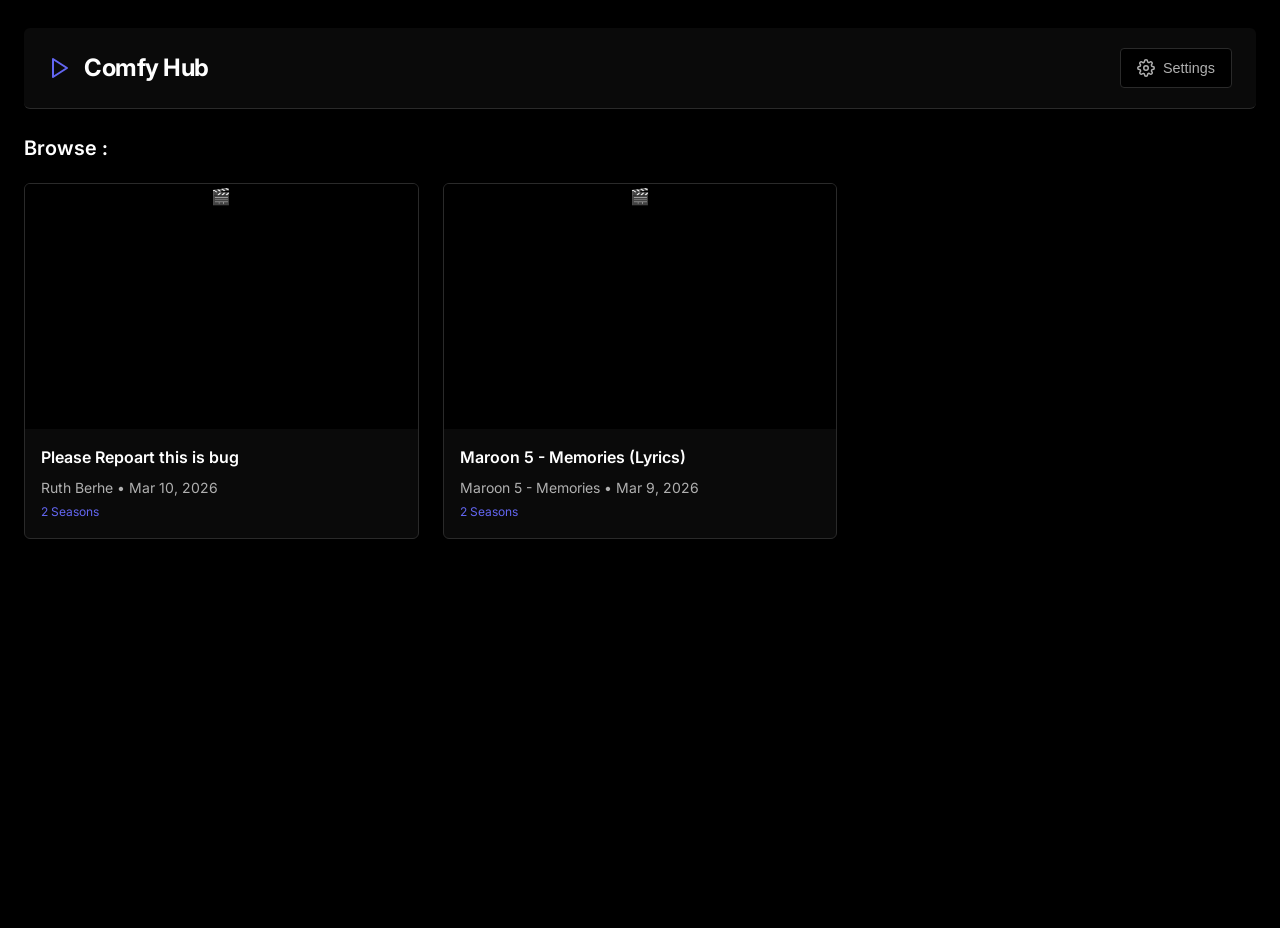
<file: index.html>
<!DOCTYPE html>
<html lang="en">
<head>
    <meta charset="UTF-8">
    <meta name="viewport" content="width=device-width, initial-scale=1.0">
    <title>Comfy Hub</title>
    <link rel="icon" type="image/svg+xml" href="favicon.svg">
    <link href="https://fonts.googleapis.com/css2?family=Inter:wght@400;500;600;700&display=swap" rel="stylesheet">
    
    <!-- CSS Files -->
    <link rel="stylesheet" href="css/main.css">
    <link rel="stylesheet" href="css/header.css">
    <link rel="stylesheet" href="css/views.css">
    <link rel="stylesheet" href="css/player.css">
    <link rel="stylesheet" href="css/settings.css">
    <link rel="stylesheet" href="css/forms.css">
    <link rel="stylesheet" href="css/context-menu.css">
    <link rel="stylesheet" href="css/editor.css">
</head>
<body>
    <div class="container">
        <header>
            <div class="logo">
                <svg width="24" height="24" viewBox="0 0 24 24" fill="none" stroke="currentColor" stroke-width="2" stroke-linecap="round" stroke-linejoin="round"><polygon points="5 3 19 12 5 21 5 3"></polygon></svg>
                <h1>Comfy Hub</h1>
            </div>
            <button class="settings-btn" id="openSettings">
                <svg viewBox="0 0 24 24" fill="none" stroke="currentColor" stroke-width="2">
                    <circle cx="12" cy="12" r="3"></circle>
                    <path d="M19.4 15a1.65 1.65 0 0 0 .33 1.82l.06.06a2 2 0 0 1 0 2.83 2 2 0 0 1-2.83 0l-.06-.06a1.65 1.65 0 0 0-1.82-.33 1.65 1.65 0 0 0-1 1.51V21a2 2 0 0 1-2 2 2 2 0 0 1-2-2v-.09A1.65 1.65 0 0 0 9 19.4a1.65 1.65 0 0 0-1.82.33l-.06.06a2 2 0 0 1-2.83 0 2 2 0 0 1 0-2.83l.06-.06a1.65 1.65 0 0 0 .33-1.82 1.65 1.65 0 0 0-1.51-1H3a2 2 0 0 1-2-2 2 2 0 0 1 2-2h.09A1.65 1.65 0 0 0 4.6 9a1.65 1.65 0 0 0-.33-1.82l-.06-.06a2 2 0 0 1 0-2.83 2 2 0 0 1 2.83 0l.06.06a1.65 1.65 0 0 0 1.82.33H9a1.65 1.65 0 0 0 1-1.51V3a2 2 0 0 1 2-2 2 2 0 0 1 2 2v.09a1.65 1.65 0 0 0 1 1.51 1.65 1.65 0 0 0 1.82-.33l.06-.06a2 2 0 0 1 2.83 0 2 2 0 0 1 0 2.83l-.06.06a1.65 1.65 0 0 0-.33 1.82V9a1.65 1.65 0 0 0 1.51 1H21a2 2 0 0 1 2 2 2 2 0 0 1-2 2h-.09a1.65 1.65 0 0 0-1.51 1z"></path>
                </svg>
                Settings
            </button>
        </header>

        <main>
            <div id="loader" class="loader-container">
                <div class="spinner"></div>
            </div>

            <div class="view active" id="homeView">
                <div class="section-header">
                    <h2>Browse :</h2>
                </div>
                <div id="videoGrid" class="video-grid"></div>
            </div>

            <div class="view" id="playerView">
                <button class="back-btn" id="backBtn">
                    <svg width="20" height="20" viewBox="0 0 24 24" fill="none" stroke="currentColor" stroke-width="2" stroke-linecap="round" stroke-linejoin="round"><line x1="19" y1="12" x2="5" y2="12"></line><polyline points="12 19 5 12 12 5"></polyline></svg>
                    Back to browse
                </button>
                
                <div class="player-layout">
                    <div class="player-main">
                        <div class="video-wrapper" id="videoIframeWrapper"></div>
                        
                        <div class="video-info">
                            <h2 id="videoTitle" class="video-title"></h2>
                            <div class="video-meta">
                                <span id="videoAuthor" class="author"></span>
                                <span class="dot-separator">•</span>
                                <span id="videoDate" class="date"></span>
                            </div>
                            <p id="videoDescription" class="video-desc"></p>
                        </div>
                    </div>
                    
                    <div class="player-sidebar">
                        <div class="sidebar-panel">
                            <div class="sidebar-header">
                                <h3>Episodes</h3>
                                <div class="season-selector">
                                    <select id="seasonSelect"></select>
                                </div>
                            </div>
                            <div class="search-box">
                                <input type="text" id="episodeSearch" placeholder="Search episodes...">
                            </div>
                            <div class="episode-list" id="episodeList"></div>
                        </div>
                    </div>
                </div>
            </div>
        </main>
    </div>

    <!-- Settings Modal -->
    <div class="settings-overlay" id="settingsOverlay">
        <div class="settings-modal">
            <div class="settings-header">
                <h2>Settings</h2>
                <button class="close-settings" id="closeSettings">
                    <svg width="20" height="20" viewBox="0 0 24 24" fill="none" stroke="currentColor" stroke-width="2">
                        <line x1="18" y1="6" x2="6" y2="18"></line>
                        <line x1="6" y1="6" x2="18" y2="18"></line>
                    </svg>
                </button>
            </div>
            <div class="settings-body">
                <div class="settings-tabs">
                    <button class="settings-tab active" data-section="general">
                        <svg viewBox="0 0 24 24" fill="none" stroke="currentColor" stroke-width="2">
                            <circle cx="12" cy="12" r="3"></circle>
                            <path d="M19.4 15a1.65 1.65 0 0 0 .33 1.82l.06.06a2 2 0 0 1 0 2.83 2 2 0 0 1-2.83 0l-.06-.06a1.65 1.65 0 0 0-1.82-.33 1.65 1.65 0 0 0-1 1.51V21a2 2 0 0 1-2 2 2 2 0 0 1-2-2v-.09A1.65 1.65 0 0 0 9 19.4a1.65 1.65 0 0 0-1.82.33l-.06.06a2 2 0 0 1-2.83 0 2 2 0 0 1 0-2.83l.06-.06a1.65 1.65 0 0 0 .33-1.82 1.65 1.65 0 0 0-1.51-1H3a2 2 0 0 1-2-2 2 2 0 0 1 2-2h.09A1.65 1.65 0 0 0 4.6 9a1.65 1.65 0 0 0-.33-1.82l-.06-.06a2 2 0 0 1 0-2.83 2 2 0 0 1 2.83 0l.06.06a1.65 1.65 0 0 0 1.82.33H9a1.65 1.65 0 0 0 1-1.51V3a2 2 0 0 1 2-2 2 2 0 0 1 2 2v.09a1.65 1.65 0 0 0 1 1.51 1.65 1.65 0 0 0 1.82-.33l.06-.06a2 2 0 0 1 2.83 0 2 2 0 0 1 0 2.83l-.06.06a1.65 1.65 0 0 0-.33 1.82V9a1.65 1.65 0 0 0 1.51 1H21a2 2 0 0 1 2 2 2 2 0 0 1-2 2h-.09a1.65 1.65 0 0 0-1.51 1z"></path>
                        </svg>
                        General
                    </button>
                    <button class="settings-tab" data-section="data">
                        <svg viewBox="0 0 24 24" fill="none" stroke="currentColor" stroke-width="2">
                            <path d="M14 2H6a2 2 0 0 0-2 2v16a2 2 0 0 0 2 2h12a2 2 0 0 0 2-2V8z"></path>
                            <polyline points="14 2 14 8 20 8"></polyline>
                            <line x1="16" y1="13" x2="8" y2="13"></line>
                            <line x1="16" y1="17" x2="8" y2="17"></line>
                            <polyline points="10 9 9 9 8 9"></polyline>
                        </svg>
                        Data Source
                    </button>
                </div>
                <div class="settings-content">
                    <!-- General Section -->
                    <div class="settings-section active" id="general">
                        <h3>General Settings</h3>
                        <div class="checkbox-group">
                            <input type="checkbox" id="autoPlay">
                            <span>Auto-play videos</span>
                        </div>
                        <div class="checkbox-group">
                            <input type="checkbox" id="showDescriptions" checked>
                            <span>Show video descriptions</span>
                        </div>
                        <div class="checkbox-group">
                            <input type="checkbox" id="darkMode" checked disabled>
                            <span>Dark mode (default)</span>
                        </div>
                        <button class="save-btn" id="openEditorBtn" style="margin-top: 20px; background: #6366f1;">Open JSON Editor</button>
                    </div>

                    <!-- Data Source Section -->
                    <div class="settings-section" id="data">
                        <h3>Data Source</h3>
                        
                        <div class="form-group">
                            <label>Select Data Sources</label>
                            <div class="data-sources-container">
                                <div class="data-source-item">
                                    <input type="checkbox" id="source-music" value="music">
                                    <label for="source-music">Music</label>
                                </div>
                                <div class="data-source-item">
                                    <input type="checkbox" id="source-anime" value="anime">
                                    <label for="source-anime">Anime</label>
                                </div>
                                <div class="data-source-item">
                                    <input type="checkbox" id="source-movies" value="movies">
                                    <label for="source-movies">Movies</label>
                                </div>
                                <div class="data-source-item">
                                    <input type="checkbox" id="source-mix" value="mix">
                                    <label for="source-mix">Mix (All)</label>
                                </div>
                            </div>
                        </div>

                        <div class="form-group">
                            <label>Custom JSON URL</label>
                            <div class="custom-url-input">
                                <input type="url" id="customJsonUrl" placeholder="https://example.com/videos.json">
                                <button class="add-custom-btn" id="addCustomBtn">Add</button>
                            </div>
                            <small>Add custom JSON URLs to mix with selected presets</small>
                            <div class="custom-urls-list" id="customUrlsList"></div>
                        </div>

                        <button class="save-btn" id="saveSettings">Save Settings</button>
                    </div>
                </div>
            </div>
        </div>
    </div>

    <!-- JSON Editor Modal -->
    <div class="editor-overlay" id="editorOverlay">
        <div class="editor-modal">
            <div class="editor-header">
                <h2>JSON Editor</h2>
                <button class="close-editor" id="closeEditor">
                    <svg width="20" height="20" viewBox="0 0 24 24" fill="none" stroke="currentColor" stroke-width="2">
                        <line x1="18" y1="6" x2="6" y2="18"></line>
                        <line x1="6" y1="6" x2="18" y2="18"></line>
                    </svg>
                </button>
            </div>
            <div class="editor-body">
                <div class="editor-list">
                    <button class="add-video-btn" id="addVideoBtn">+ Add Video</button>
                    <div id="videosList"></div>
                </div>
                <div class="editor-content" id="editorContent">
                    <div class="no-video-selected">Select a video to edit</div>
                </div>
            </div>
            <div class="editor-actions">
                <button class="save-json-btn" id="saveJsonBtn">Save JSON</button>
                <button class="cancel-editor-btn" id="cancelEditorBtn">Cancel</button>
            </div>
        </div>
    </div>

    <!-- Custom Context Menu -->
    <div class="context-menu" id="contextMenu">
        <div class="context-menu-item" data-action="copy-link">
            <svg viewBox="0 0 24 24" fill="none" stroke="currentColor" stroke-width="2">
                <path d="M10 13a5 5 0 0 0 7.54.54l3-3a5 5 0 0 0-7.07-7.07l-1.72 1.71"></path>
                <path d="M14 11a5 5 0 0 0-7.54-.54l-3 3a5 5 0 0 0 7.07 7.07l1.71-1.71"></path>
            </svg>
            Copy Link
        </div>
        <div class="context-menu-item" data-action="open-new-tab">
            <svg viewBox="0 0 24 24" fill="none" stroke="currentColor" stroke-width="2">
                <path d="M18 13v6a2 2 0 0 1-2 2H5a2 2 0 0 1-2-2V8a2 2 0 0 1 2-2h6"></path>
                <polyline points="15 3 21 3 21 9"></polyline>
                <line x1="10" y1="14" x2="21" y2="3"></line>
            </svg>
            Open in New Tab
        </div>
        <div class="context-menu-divider"></div>
        <div class="context-menu-item" data-action="reload">
            <svg viewBox="0 0 24 24" fill="none" stroke="currentColor" stroke-width="2">
                <polyline points="23 4 23 10 17 10"></polyline>
                <path d="M20.49 15a9 9 0 1 1-2.12-9.36L23 10"></path>
            </svg>
            Reload Page
        </div>
    </div>

    <!-- JavaScript Files -->
    <script src="js/app.js"></script>
    <script src="js/editor.js"></script>
</body>
</html>
</file>
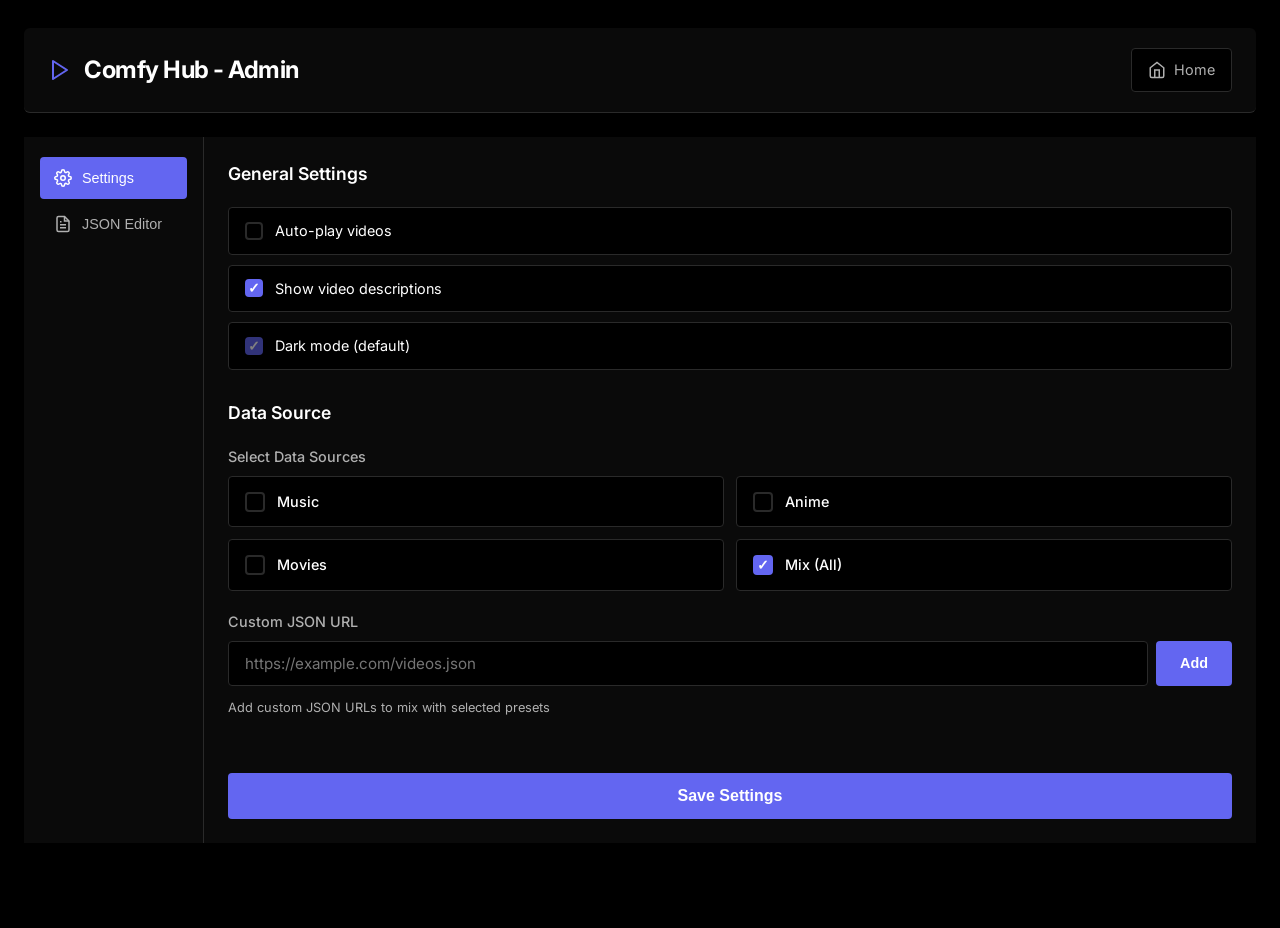
<file: admin.html>
<!doctype html>
<html lang="en">
    <head>
        <meta charset="UTF-8" />
        <meta name="viewport" content="width=device-width, initial-scale=1.0" />
        <title>Comfy Hub - Admin</title>
        <link rel="icon" type="image/svg+xml" href="favicon.svg" />
        <link
            href="https://fonts.googleapis.com/css2?family=Inter:wght@400;500;600;700&display=swap"
            rel="stylesheet"
        />

        <!-- CSS Files -->
        <link rel="stylesheet" href="css/main.css" />
        <link rel="stylesheet" href="css/header.css" />
        <link rel="stylesheet" href="css/settings.css" />
        <link rel="stylesheet" href="css/forms.css" />
        <link rel="stylesheet" href="css/editor.css" />
        <link rel="stylesheet" href="css/context-menu.css" />
    </head>
    <body>
        <div class="container">
            <header>
                <div class="logo">
                    <svg
                        width="24"
                        height="24"
                        viewBox="0 0 24 24"
                        fill="none"
                        stroke="currentColor"
                        stroke-width="2"
                        stroke-linecap="round"
                        stroke-linejoin="round"
                    >
                        <polygon points="5 3 19 12 5 21 5 3"></polygon>
                    </svg>
                    <h1>Comfy Hub - Admin</h1>
                </div>
                <div style="display: flex; gap: 12px">
                    <a
                        href="home.html"
                        class="settings-btn"
                        style="text-decoration: none"
                    >
                        <svg
                            viewBox="0 0 24 24"
                            fill="none"
                            stroke="currentColor"
                            stroke-width="2"
                        >
                            <path
                                d="M3 9l9-7 9 7v11a2 2 0 0 1-2 2H5a2 2 0 0 1-2-2z"
                            ></path>
                            <polyline points="9 22 9 12 15 12 15 22"></polyline>
                        </svg>
                        Home
                    </a>
                </div>
            </header>

            <main>
                <div
                    class="settings-modal"
                    style="
                        position: static;
                        width: 100%;
                        max-width: 100%;
                        max-height: none;
                        box-shadow: none;
                        border: none;
                        border-radius: 0;
                    "
                >
                    <div class="settings-body" style="height: auto">
                        <div class="settings-tabs">
                            <button
                                class="settings-tab active"
                                data-section="general"
                            >
                                <svg
                                    viewBox="0 0 24 24"
                                    fill="none"
                                    stroke="currentColor"
                                    stroke-width="2"
                                >
                                    <circle cx="12" cy="12" r="3"></circle>
                                    <path
                                        d="M19.4 15a1.65 1.65 0 0 0 .33 1.82l.06.06a2 2 0 0 1 0 2.83 2 2 0 0 1-2.83 0l-.06-.06a1.65 1.65 0 0 0-1.82-.33 1.65 1.65 0 0 0-1 1.51V21a2 2 0 0 1-2 2 2 2 0 0 1-2-2v-.09A1.65 1.65 0 0 0 9 19.4a1.65 1.65 0 0 0-1.82.33l-.06.06a2 2 0 0 1-2.83 0 2 2 0 0 1 0-2.83l.06-.06a1.65 1.65 0 0 0 .33-1.82 1.65 1.65 0 0 0-1.51-1H3a2 2 0 0 1-2-2 2 2 0 0 1 2-2h.09A1.65 1.65 0 0 0 4.6 9a1.65 1.65 0 0 0-.33-1.82l-.06-.06a2 2 0 0 1 0-2.83 2 2 0 0 1 2.83 0l.06.06a1.65 1.65 0 0 0 1.82.33H9a1.65 1.65 0 0 0 1-1.51V3a2 2 0 0 1 2-2 2 2 0 0 1 2 2v.09a1.65 1.65 0 0 0 1 1.51 1.65 1.65 0 0 0 1.82-.33l.06-.06a2 2 0 0 1 2.83 0 2 2 0 0 1 0 2.83l-.06.06a1.65 1.65 0 0 0-.33 1.82V9a1.65 1.65 0 0 0 1.51 1H21a2 2 0 0 1 2 2 2 2 0 0 1-2 2h-.09a1.65 1.65 0 0 0-1.51 1z"
                                    ></path>
                                </svg>
                                Settings
                            </button>
                            <button class="settings-tab" data-section="editor">
                                <svg
                                    viewBox="0 0 24 24"
                                    fill="none"
                                    stroke="currentColor"
                                    stroke-width="2"
                                >
                                    <path
                                        d="M14 2H6a2 2 0 0 0-2 2v16a2 2 0 0 0 2 2h12a2 2 0 0 0 2-2V8z"
                                    ></path>
                                    <polyline
                                        points="14 2 14 8 20 8"
                                    ></polyline>
                                    <line x1="16" y1="13" x2="8" y2="13"></line>
                                    <line x1="16" y1="17" x2="8" y2="17"></line>
                                    <polyline points="10 9 9 9 8 9"></polyline>
                                </svg>
                                JSON Editor
                            </button>
                        </div>
                        <div class="settings-content">
                            <!-- Settings Section -->
                            <div class="settings-section active" id="general">
                                <h3>General Settings</h3>
                                <div class="checkbox-group">
                                    <input type="checkbox" id="autoPlay" />
                                    <span>Auto-play videos</span>
                                </div>
                                <div class="checkbox-group">
                                    <input
                                        type="checkbox"
                                        id="showDescriptions"
                                        checked
                                    />
                                    <span>Show video descriptions</span>
                                </div>
                                <div class="checkbox-group">
                                    <input
                                        type="checkbox"
                                        id="darkMode"
                                        checked
                                        disabled
                                    />
                                    <span>Dark mode (default)</span>
                                </div>

                                <h3 style="margin-top: 30px">Data Source</h3>

                                <div class="form-group">
                                    <label>Select Data Sources</label>
                                    <div class="data-sources-container">
                                        <div class="data-source-item">
                                            <input
                                                type="checkbox"
                                                id="source-music"
                                                value="music"
                                            />
                                            <label for="source-music"
                                                >Music</label
                                            >
                                        </div>
                                        <div class="data-source-item">
                                            <input
                                                type="checkbox"
                                                id="source-anime"
                                                value="anime"
                                            />
                                            <label for="source-anime"
                                                >Anime</label
                                            >
                                        </div>
                                        <div class="data-source-item">
                                            <input
                                                type="checkbox"
                                                id="source-movies"
                                                value="movies"
                                            />
                                            <label for="source-movies"
                                                >Movies</label
                                            >
                                        </div>
                                        <div class="data-source-item">
                                            <input
                                                type="checkbox"
                                                id="source-mix"
                                                value="mix"
                                            />
                                            <label for="source-mix"
                                                >Mix (All)</label
                                            >
                                        </div>
                                    </div>
                                </div>

                                <div class="form-group">
                                    <label>Custom JSON URL</label>
                                    <div class="custom-url-input">
                                        <input
                                            type="url"
                                            id="customJsonUrl"
                                            placeholder="https://example.com/videos.json"
                                        />
                                        <button
                                            class="add-custom-btn"
                                            id="addCustomBtn"
                                        >
                                            Add
                                        </button>
                                    </div>
                                    <small
                                        >Add custom JSON URLs to mix with
                                        selected presets</small
                                    >
                                    <div
                                        class="custom-urls-list"
                                        id="customUrlsList"
                                    ></div>
                                </div>

                                <button class="save-btn" id="saveSettings">
                                    Save Settings
                                </button>
                            </div>

                            <!-- Editor Section -->
                            <div class="settings-section" id="editor">
                                <div
                                    class="editor-body"
                                    style="
                                        display: flex;
                                        border: none;
                                        overflow: visible;
                                    "
                                >
                                    <div
                                        class="editor-list"
                                        style="
                                            width: 300px;
                                            border-right: 1px solid
                                                var(--border-color);
                                            padding: 16px;
                                        "
                                    >
                                        <div id="videosList"></div>
                                    </div>
                                    <div
                                        class="editor-content"
                                        id="editorContent"
                                        style="flex: 1; padding: 24px"
                                    >
                                        <div class="no-video-selected">
                                            Select a video to edit
                                        </div>
                                    </div>
                                </div>
                                <div
                                    style="
                                        display: flex;
                                        gap: 12px;
                                        margin-top: 20px;
                                    "
                                >
                                    <button
                                        class="save-json-btn"
                                        id="saveJsonBtn"
                                    >
                                        Save JSON
                                    </button>
                                </div>
                            </div>
                        </div>
                    </div>
                </div>
            </main>
        </div>

        <!-- Custom Context Menu -->
        <div class="context-menu" id="contextMenu">
            <div class="context-menu-item" data-action="copy-link">
                <svg
                    viewBox="0 0 24 24"
                    fill="none"
                    stroke="currentColor"
                    stroke-width="2"
                >
                    <path
                        d="M10 13a5 5 0 0 0 7.54.54l3-3a5 5 0 0 0-7.07-7.07l-1.72 1.71"
                    ></path>
                    <path
                        d="M14 11a5 5 0 0 0-7.54-.54l-3 3a5 5 0 0 0 7.07 7.07l1.71-1.71"
                    ></path>
                </svg>
                Copy Link
            </div>
            <div class="context-menu-item" data-action="open-new-tab">
                <svg
                    viewBox="0 0 24 24"
                    fill="none"
                    stroke="currentColor"
                    stroke-width="2"
                >
                    <path
                        d="M18 13v6a2 2 0 0 1-2 2H5a2 2 0 0 1-2-2V8a2 2 0 0 1 2-2h6"
                    ></path>
                    <polyline points="15 3 21 3 21 9"></polyline>
                    <line x1="10" y1="14" x2="21" y2="3"></line>
                </svg>
                Open in New Tab
            </div>
            <div class="context-menu-divider"></div>
            <div class="context-menu-item" data-action="reload">
                <svg
                    viewBox="0 0 24 24"
                    fill="none"
                    stroke="currentColor"
                    stroke-width="2"
                >
                    <polyline points="23 4 23 10 17 10"></polyline>
                    <path d="M20.49 15a9 9 0 1 1-2.12-9.36L23 10"></path>
                </svg>
                Reload Page
            </div>
        </div>

        <!-- JavaScript Files -->
        <script src="js/shared.js"></script>
        <script src="js/editor.js"></script>
        <script src="js/admin.js"></script>
    </body>
</html>
</file>
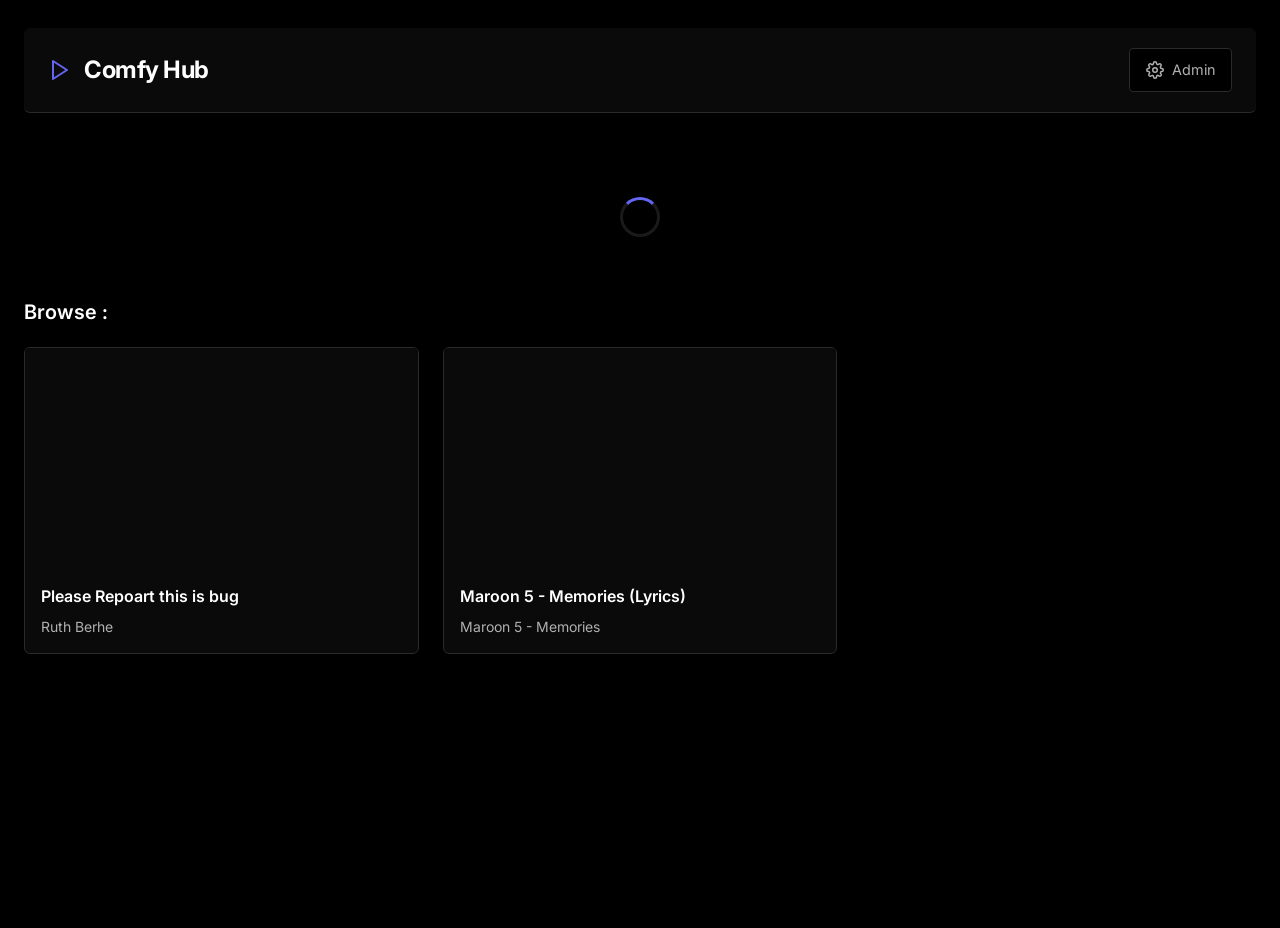
<file: home.html>
<!DOCTYPE html>
<html lang="en">
<head>
    <meta charset="UTF-8">
    <meta name="viewport" content="width=device-width, initial-scale=1.0">
    <title>Comfy Hub - Home</title>
    <link rel="icon" type="image/svg+xml" href="favicon.svg">
    <link href="https://fonts.googleapis.com/css2?family=Inter:wght@400;500;600;700&display=swap" rel="stylesheet">
    
    <!-- CSS Files -->
    <link rel="stylesheet" href="css/main.css">
    <link rel="stylesheet" href="css/header.css">
    <link rel="stylesheet" href="css/views.css">
    <link rel="stylesheet" href="css/forms.css">
    <link rel="stylesheet" href="css/context-menu.css">
</head>
<body>
    <div class="container">
        <header>
            <div class="logo">
                <svg width="24" height="24" viewBox="0 0 24 24" fill="none" stroke="currentColor" stroke-width="2" stroke-linecap="round" stroke-linejoin="round"><polygon points="5 3 19 12 5 21 5 3"></polygon></svg>
                <h1>Comfy Hub</h1>
            </div>
            <div style="display: flex; gap: 12px;">
                <a href="admin.html" class="settings-btn" style="text-decoration: none;">
                    <svg viewBox="0 0 24 24" fill="none" stroke="currentColor" stroke-width="2">
                        <circle cx="12" cy="12" r="3"></circle>
                        <path d="M19.4 15a1.65 1.65 0 0 0 .33 1.82l.06.06a2 2 0 0 1 0 2.83 2 2 0 0 1-2.83 0l-.06-.06a1.65 1.65 0 0 0-1.82-.33 1.65 1.65 0 0 0-1 1.51V21a2 2 0 0 1-2 2 2 2 0 0 1-2-2v-.09A1.65 1.65 0 0 0 9 19.4a1.65 1.65 0 0 0-1.82.33l-.06.06a2 2 0 0 1-2.83 0 2 2 0 0 1 0-2.83l.06-.06a1.65 1.65 0 0 0 .33-1.82 1.65 1.65 0 0 0-1.51-1H3a2 2 0 0 1-2-2 2 2 0 0 1 2-2h.09A1.65 1.65 0 0 0 4.6 9a1.65 1.65 0 0 0-.33-1.82l-.06-.06a2 2 0 0 1 0-2.83 2 2 0 0 1 2.83 0l.06.06a1.65 1.65 0 0 0 1.82.33H9a1.65 1.65 0 0 0 1-1.51V3a2 2 0 0 1 2-2 2 2 0 0 1 2 2v.09a1.65 1.65 0 0 0 1 1.51 1.65 1.65 0 0 0 1.82-.33l.06-.06a2 2 0 0 1 2.83 0 2 2 0 0 1 0 2.83l-.06.06a1.65 1.65 0 0 0-.33 1.82V9a1.65 1.65 0 0 0 1.51 1H21a2 2 0 0 1 2 2 2 2 0 0 1-2 2h-.09a1.65 1.65 0 0 0-1.51 1z"></path>
                    </svg>
                    Admin
                </a>
            </div>
        </header>

        <main>
            <div id="loader" class="loader-container">
                <div class="spinner"></div>
            </div>

            <div class="view active" id="homeView">
                <div class="section-header">
                    <h2>Browse :</h2>
                </div>
                <div id="videoGrid" class="video-grid"></div>
            </div>
        </main>
    </div>

    <!-- Custom Context Menu -->
    <div class="context-menu" id="contextMenu">
        <div class="context-menu-item" data-action="copy-link">
            <svg viewBox="0 0 24 24" fill="none" stroke="currentColor" stroke-width="2">
                <path d="M10 13a5 5 0 0 0 7.54.54l3-3a5 5 0 0 0-7.07-7.07l-1.72 1.71"></path>
                <path d="M14 11a5 5 0 0 0-7.54-.54l-3 3a5 5 0 0 0 7.07 7.07l1.71-1.71"></path>
            </svg>
            Copy Link
        </div>
        <div class="context-menu-item" data-action="open-new-tab">
            <svg viewBox="0 0 24 24" fill="none" stroke="currentColor" stroke-width="2">
                <path d="M18 13v6a2 2 0 0 1-2 2H5a2 2 0 0 1-2-2V8a2 2 0 0 1 2-2h6"></path>
                <polyline points="15 3 21 3 21 9"></polyline>
                <line x1="10" y1="14" x2="21" y2="3"></line>
            </svg>
            Open in New Tab
        </div>
        <div class="context-menu-divider"></div>
        <div class="context-menu-item" data-action="reload">
            <svg viewBox="0 0 24 24" fill="none" stroke="currentColor" stroke-width="2">
                <polyline points="23 4 23 10 17 10"></polyline>
                <path d="M20.49 15a9 9 0 1 1-2.12-9.36L23 10"></path>
            </svg>
            Reload Page
        </div>
    </div>

    <!-- JavaScript Files -->
    <script src="js/shared.js"></script>
    <script src="js/home.js"></script>
</body>
</html>
</file>
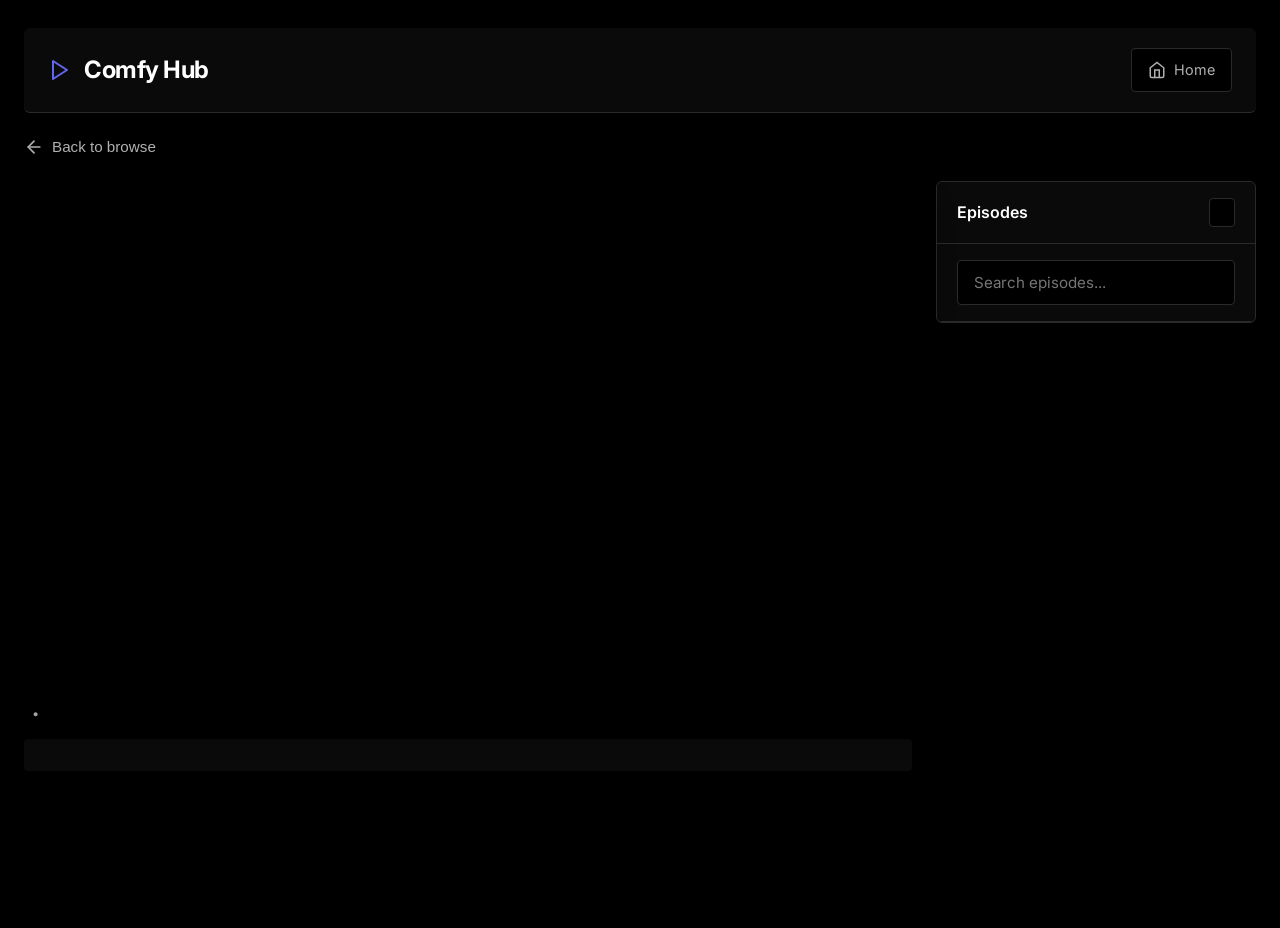
<file: player.html>
<!DOCTYPE html>
<html lang="en">
<head>
    <meta charset="UTF-8">
    <meta name="viewport" content="width=device-width, initial-scale=1.0">
    <title>Comfy Hub - Player</title>
    <link rel="icon" type="image/svg+xml" href="favicon.svg">
    <link href="https://fonts.googleapis.com/css2?family=Inter:wght@400;500;600;700&display=swap" rel="stylesheet">
    
    <!-- CSS Files -->
    <link rel="stylesheet" href="css/main.css">
    <link rel="stylesheet" href="css/header.css">
    <link rel="stylesheet" href="css/player.css">
    <link rel="stylesheet" href="css/forms.css">
    <link rel="stylesheet" href="css/context-menu.css">
</head>
<body>
    <div class="container">
        <header>
            <div class="logo">
                <svg width="24" height="24" viewBox="0 0 24 24" fill="none" stroke="currentColor" stroke-width="2" stroke-linecap="round" stroke-linejoin="round"><polygon points="5 3 19 12 5 21 5 3"></polygon></svg>
                <h1>Comfy Hub</h1>
            </div>
            <div style="display: flex; gap: 12px;">
                <a href="home.html" class="settings-btn" style="text-decoration: none;">
                    <svg viewBox="0 0 24 24" fill="none" stroke="currentColor" stroke-width="2">
                        <path d="M3 9l9-7 9 7v11a2 2 0 0 1-2 2H5a2 2 0 0 1-2-2z"></path>
                        <polyline points="9 22 9 12 15 12 15 22"></polyline>
                    </svg>
                    Home
                </a>
            </div>
        </header>

        <main>
            <button class="back-btn" id="backBtn">
                <svg width="20" height="20" viewBox="0 0 24 24" fill="none" stroke="currentColor" stroke-width="2" stroke-linecap="round" stroke-linejoin="round"><line x1="19" y1="12" x2="5" y2="12"></line><polyline points="12 19 5 12 12 5"></polyline></svg>
                Back to browse
            </button>
            
            <div class="player-layout">
                <div class="player-main">
                    <div class="video-wrapper" id="videoIframeWrapper"></div>
                    
                    <div class="video-info">
                        <h2 id="videoTitle" class="video-title"></h2>
                        <div class="video-meta">
                            <span id="videoAuthor" class="author"></span>
                            <span class="dot-separator">•</span>
                            <span id="videoDate" class="date"></span>
                        </div>
                        <p id="videoDescription" class="video-desc"></p>
                    </div>
                </div>
                
                <div class="player-sidebar">
                    <div class="sidebar-panel">
                        <div class="sidebar-header">
                            <h3>Episodes</h3>
                            <div class="season-selector">
                                <select id="seasonSelect"></select>
                            </div>
                        </div>
                        <div class="search-box">
                            <input type="text" id="episodeSearch" placeholder="Search episodes...">
                        </div>
                        <div class="episode-list" id="episodeList"></div>
                    </div>
                </div>
            </div>
        </main>
    </div>

    <!-- Custom Context Menu -->
    <div class="context-menu" id="contextMenu">
        <div class="context-menu-item" data-action="copy-link">
            <svg viewBox="0 0 24 24" fill="none" stroke="currentColor" stroke-width="2">
                <path d="M10 13a5 5 0 0 0 7.54.54l3-3a5 5 0 0 0-7.07-7.07l-1.72 1.71"></path>
                <path d="M14 11a5 5 0 0 0-7.54-.54l-3 3a5 5 0 0 0 7.07 7.07l1.71-1.71"></path>
            </svg>
            Copy Link
        </div>
        <div class="context-menu-item" data-action="open-new-tab">
            <svg viewBox="0 0 24 24" fill="none" stroke="currentColor" stroke-width="2">
                <path d="M18 13v6a2 2 0 0 1-2 2H5a2 2 0 0 1-2-2V8a2 2 0 0 1 2-2h6"></path>
                <polyline points="15 3 21 3 21 9"></polyline>
                <line x1="10" y1="14" x2="21" y2="3"></line>
            </svg>
            Open in New Tab
        </div>
        <div class="context-menu-divider"></div>
        <div class="context-menu-item" data-action="reload">
            <svg viewBox="0 0 24 24" fill="none" stroke="currentColor" stroke-width="2">
                <polyline points="23 4 23 10 17 10"></polyline>
                <path d="M20.49 15a9 9 0 1 1-2.12-9.36L23 10"></path>
            </svg>
            Reload Page
        </div>
    </div>

    <!-- JavaScript Files -->
    <script src="js/shared.js"></script>
    <script src="js/player.js"></script>
</body>
</html>
</file>
<file: css/main.css>
:root {
    --bg-main: #000000;
    --bg-card: #0a0a0a;
    --bg-hover: #1a1a1a;
    --accent: #6366f1;
    --accent-hover: #4f46e5;
    --text-primary: #ffffff;
    --text-secondary: #b0b0b0;
    --border-color: #2a2a2a;
    --radius-lg: 8px;
    --radius-md: 6px;
    --radius-sm: 4px;
    --transition: 0.15s ease;
}

* {
    margin: 0;
    padding: 0;
    box-sizing: border-box;
}

body {
    margin-top: 28px;
    font-family: 'Inter', sans-serif;
    background: #000000;
    color: #ffffff;
    line-height: 1.5;
    min-height: 100vh;
}

.container {
    max-width: 1280px;
    margin: 0 auto;
    padding: 0 24px;
}

@media (max-width: 768px) {
    .container {
        padding: 0 16px;
    }
}

@media (max-width: 480px) {
    .container {
        padding: 0 12px;
    }
}

/* Disable Text Selection */
* {
    user-select: none;
    -webkit-user-select: none;
    -moz-user-select: none;
    -ms-user-select: none;
}

/* Disable drag */
img {
    -webkit-user-drag: none;
    user-drag: none;
}

/* Disable context menu on images */
img {
    pointer-events: none;
}
</file>
<file: css/header.css>
/* Header */
header {
    display: flex;
    align-items: center;
    justify-content: space-between;
    padding: 20px 24px;
    margin-bottom: 24px;
    border-bottom: 1px solid var(--border-color);
    background: var(--bg-card);
    border-radius: var(--radius-md);
}

.logo {
    display: flex;
    align-items: center;
    gap: 12px;
    color: var(--accent);
}

h1 {
    font-size: 1.5rem;
    font-weight: 700;
    letter-spacing: -0.02em;
    color: #ffffff;
}

.section-header h2 {
    font-size: 1.25rem;
    font-weight: 600;
    margin-bottom: 20px;
}

.settings-btn {
    display: flex;
    align-items: center;
    gap: 8px;
    background: var(--bg-main);
    border: 1px solid var(--border-color);
    color: var(--text-secondary);
    padding: 10px 16px;
    border-radius: var(--radius-sm);
    cursor: pointer;
    transition: all var(--transition);
    font-size: 0.9rem;
}

.settings-btn:hover {
    background: var(--bg-hover);
    color: var(--text-primary);
    border-color: var(--accent);
}

.settings-btn svg {
    width: 18px;
    height: 18px;
}

@media (max-width: 768px) {
    header {
        padding: 16px 16px;
        margin-bottom: 16px;
    }

    h1 {
        font-size: 1.25rem;
    }

    .settings-btn {
        padding: 8px 12px;
        font-size: 0.85rem;
    }
}

@media (max-width: 480px) {
    header {
        padding: 12px 12px;
        margin-bottom: 12px;
        flex-wrap: wrap;
        gap: 12px;
    }

    .logo {
        gap: 8px;
    }

    h1 {
        font-size: 1rem;
    }

    .settings-btn {
        padding: 8px 12px;
        font-size: 0.8rem;
        gap: 4px;
    }

    .settings-btn svg {
        width: 16px;
        height: 16px;
    }
}
</file>
<file: css/views.css>
/* Views */
.view {
    display: none;
    animation: fadeIn 0.4s ease;
}

.view.active {
    display: block;
}

@keyframes fadeIn {
    from { opacity: 0; transform: translateY(10px); }
    to { opacity: 1; transform: translateY(0); }
}

/* Loader */
.loader-container {
    display: flex;
    justify-content: center;
    padding: 60px 0;
    background: #000000;
}

.spinner {
    width: 40px;
    height: 40px;
    border: 3px solid #1a1a1a;
    border-top-color: var(--accent);
    border-radius: 50%;
    animation: spin 1s linear infinite;
}

@keyframes spin {
    to { transform: rotate(360deg); }
}

/* Video Grid */
.video-grid {
    display: grid;
    grid-template-columns: repeat(auto-fill, minmax(320px, 1fr));
    gap: 24px;
}

.video-card {
    background: var(--bg-card);
    border: 1px solid var(--border-color);
    border-radius: var(--radius-md);
    overflow: hidden;
    cursor: pointer;
    transition: transform var(--transition), box-shadow var(--transition);
}

.video-card:hover {
    box-shadow: 0 10px 25px -5px rgba(0, 0, 0, 0.5);
    border-color: var(--accent);
}

.thumbnail-wrapper {
    position: relative;
    width: 100%;
    padding-bottom: 56.25%;
    background: #000;
}

.thumbnail-wrapper img {
    position: absolute;
    top: 0;
    left: 0;
    width: 100%;
    height: 100%;
    object-fit: cover;
}

.video-card-info {
    padding: 16px;
}

.video-card-info h3 {
    font-size: 1rem;
    font-weight: 600;
    margin-bottom: 8px;
    display: -webkit-box;
    -webkit-line-clamp: 2;
    -webkit-box-orient: vertical;
    overflow: hidden;
    line-clamp: 2;
}

.video-card-info p {
    font-size: 0.875rem;
    color: var(--text-secondary);
}

@media (max-width: 1024px) {
    .video-grid {
        grid-template-columns: repeat(auto-fill, minmax(280px, 1fr));
        gap: 20px;
    }
}

@media (max-width: 768px) {
    .video-grid {
        grid-template-columns: repeat(auto-fill, minmax(240px, 1fr));
        gap: 16px;
    }

    .video-card-info {
        padding: 12px;
    }

    .video-card-info h3 {
        font-size: 0.95rem;
        margin-bottom: 6px;
    }

    .video-card-info p {
        font-size: 0.8rem;
    }
}

@media (max-width: 480px) {
    .video-grid {
        grid-template-columns: repeat(auto-fill, minmax(160px, 1fr));
        gap: 12px;
    }

    .video-card-info {
        padding: 10px;
    }

    .video-card-info h3 {
        font-size: 0.85rem;
        margin-bottom: 4px;
        -webkit-line-clamp: 1;
    }

    .video-card-info p {
        font-size: 0.75rem;
    }
}
</file>
<file: css/player.css>
/* Player Section */
.back-btn {
    display: inline-flex;
    align-items: center;
    gap: 8px;
    background: transparent;
    border: none;
    color: var(--text-secondary);
    font-size: 0.95rem;
    font-weight: 500;
    cursor: pointer;
    margin-bottom: 24px;
    transition: color var(--transition);
}

.back-btn:hover {
    color: var(--text-primary);
}

.player-layout {
    display: flex;
    gap: 24px;
}

.player-main {
    flex: 1;
}

.player-sidebar {
    width: 320px;
    flex-shrink: 0;
}

.sidebar-panel {
    background: var(--bg-card);
    border: 1px solid var(--border-color);
    border-radius: var(--radius-md);
    overflow: hidden;
}

.sidebar-header {
    display: flex;
    align-items: center;
    justify-content: space-between;
    padding: 16px 20px;
    border-bottom: 1px solid var(--border-color);
}

.sidebar-header h3 {
    font-size: 1rem;
    font-weight: 600;
    color: var(--text-primary);
}

.season-selector select {
    padding: 6px 12px;
    background: var(--bg-main);
    border: 1px solid var(--border-color);
    color: var(--text-primary);
    border-radius: var(--radius-sm);
    font-size: 0.85rem;
    cursor: pointer;
}

.search-box {
    padding: 16px 20px;
    border-bottom: 1px solid var(--border-color);
}

.search-box input {
    width: 100%;
    padding: 10px 14px;
    background: var(--bg-main);
    border: 1px solid var(--border-color);
    border-radius: var(--radius-sm);
    color: var(--text-primary);
    font-size: 0.9rem;
}

.search-box input:focus {
    outline: none;
    border-color: var(--accent);
}

.episode-list {
    max-height: 500px;
    overflow-y: auto;
}

.episode-item {
    display: flex;
    align-items: center;
    gap: 16px;
    padding: 14px 20px;
    cursor: pointer;
    transition: all var(--transition);
    border-bottom: 1px solid var(--border-color);
}

.episode-item:hover {
    background: var(--bg-hover);
}

.episode-item.active {
    background: rgba(99, 102, 241, 0.1);
    border-left: 3px solid var(--accent);
}

.episode-number {
    font-size: 0.85rem;
    font-weight: 600;
    color: var(--accent);
    min-width: 60px;
}

.episode-title {
    font-size: 0.9rem;
    color: var(--text-primary);
}

/* Video Info */
.video-wrapper {
    position: relative;
    width: 100%;
    padding-bottom: 56.25%;
    background: #000;
    border-radius: var(--radius-md);
    overflow: hidden;
    box-shadow: 0 20px 40px rgba(0,0,0,0.4);
}

.video-wrapper iframe {
    position: absolute;
    top: 0;
    left: 0;
    width: 100%;
    height: 100%;
    border: none;
}

.video-info {
    margin-top: 24px;
    padding-bottom: 40px;
}

.video-title {
    font-size: 1.5rem;
    margin-bottom: 12px;
}

.video-meta {
    display: flex;
    align-items: center;
    gap: 8px;
    color: var(--text-secondary);
    font-size: 0.95rem;
    margin-bottom: 16px;
}

.dot-separator {
    font-size: 0.8rem;
}

.video-desc {
    background: var(--bg-card);
    padding: 16px;
    border-radius: var(--radius-sm);
    color: var(--text-secondary);
    font-size: 0.95rem;
    white-space: pre-wrap;
}

@media (max-width: 1024px) {
    .player-layout {
        gap: 16px;
    }

    .player-sidebar {
        width: 280px;
    }

    .episode-list {
        max-height: 400px;
    }
}

@media (max-width: 768px) {
    .player-layout {
        flex-direction: column;
        gap: 24px;
    }

    .player-sidebar {
        width: 100%;
    }

    .sidebar-header {
        flex-wrap: wrap;
        gap: 12px;
    }

    .sidebar-header h3 {
        flex: 1;
    }

    .season-selector {
        width: 100%;
    }

    .season-selector select {
        width: 100%;
    }

    .episode-list {
        max-height: 300px;
    }

    .video-title {
        font-size: 1.25rem;
    }

    .back-btn {
        margin-bottom: 16px;
        font-size: 0.9rem;
    }
}

@media (max-width: 480px) {
    .player-layout {
        gap: 16px;
    }

    .back-btn {
        margin-bottom: 12px;
        font-size: 0.85rem;
    }

    .sidebar-header {
        padding: 12px 16px;
    }

    .sidebar-header h3 {
        font-size: 0.95rem;
    }

    .search-box {
        padding: 12px 16px;
    }

    .search-box input {
        padding: 8px 12px;
        font-size: 0.85rem;
    }

    .episode-item {
        padding: 10px 16px;
        gap: 12px;
    }

    .episode-number {
        font-size: 0.8rem;
        min-width: 50px;
    }

    .episode-title {
        font-size: 0.85rem;
    }

    .video-title {
        font-size: 1.1rem;
        margin-bottom: 8px;
    }

    .video-meta {
        font-size: 0.85rem;
        margin-bottom: 12px;
    }

    .video-desc {
        padding: 12px;
        font-size: 0.85rem;
    }

    .video-info {
        margin-top: 16px;
        padding-bottom: 24px;
    }
}
</file>
<file: css/settings.css>
/* Settings Modal */
.settings-overlay {
    position: fixed;
    top: 0;
    left: 0;
    width: 100%;
    height: 100%;
    background: rgba(0, 0, 0, 0.7);
    display: none;
    justify-content: center;
    align-items: center;
    z-index: 10000;
    animation: fadeIn 0.2s ease;
    padding: 16px;
}

.settings-overlay.show {
    display: flex;
}

.settings-modal {
    background: var(--bg-card);
    border: 1px solid var(--border-color);
    border-radius: var(--radius-md);
    width: 90%;
    max-width: 700px;
    max-height: 80vh;
    overflow: hidden;
    display: flex;
    flex-direction: column;
    box-shadow: 0 25px 50px rgba(0, 0, 0, 0.5);
}

.settings-header {
    display: flex;
    align-items: center;
    justify-content: space-between;
    padding: 20px 24px;
    border-bottom: 1px solid var(--border-color);
}

.settings-header h2 {
    font-size: 1.25rem;
    font-weight: 600;
}

.close-settings {
    background: transparent;
    border: none;
    color: var(--text-secondary);
    cursor: pointer;
    padding: 8px;
    border-radius: var(--radius-sm);
    transition: all var(--transition);
}

.close-settings:hover {
    background: var(--bg-hover);
    color: var(--text-primary);
}

.settings-body {
    display: flex;
    flex: 1;
    overflow: hidden;
}

.settings-tabs {
    width: 180px;
    padding: 20px 16px;
    border-right: 1px solid var(--border-color);
    display: flex;
    flex-direction: column;
    gap: 4px;
}

.settings-tab {
    display: flex;
    align-items: center;
    gap: 10px;
    padding: 12px 14px;
    background: transparent;
    border: none;
    color: var(--text-secondary);
    font-size: 0.9rem;
    font-weight: 500;
    cursor: pointer;
    border-radius: var(--radius-sm);
    transition: all var(--transition);
    text-align: left;
}

.settings-tab:hover {
    background: var(--bg-hover);
    color: var(--text-primary);
}

.settings-tab.active {
    background: var(--accent);
    color: #fff;
}

.settings-tab svg {
    width: 18px;
    height: 18px;
}

.settings-content {
    flex: 1;
    padding: 24px;
    overflow-y: auto;
}

.settings-section {
    display: none;
    animation: fadeIn 0.3s ease;
}

.settings-section.active {
    display: block;
}

.settings-section h3 {
    font-size: 1.1rem;
    font-weight: 600;
    margin-bottom: 20px;
    color: var(--text-primary);
}

.form-group {
    margin-bottom: 20px;
}

.form-group label {
    display: block;
    font-size: 0.9rem;
    font-weight: 500;
    margin-bottom: 8px;
    color: var(--text-secondary);
}

.form-group input[type="text"],
.form-group input[type="url"],
.form-group select {
    width: 100%;
    padding: 12px 16px;
    background: var(--bg-main);
    border: 1px solid var(--border-color);
    border-radius: var(--radius-sm);
    color: var(--text-primary);
    font-size: 0.95rem;
    transition: border-color var(--transition);
}

.form-group input:focus,
.form-group select:focus {
    outline: none;
    border-color: var(--accent);
}

.form-group small {
    display: block;
    margin-top: 6px;
    font-size: 0.8rem;
    color: var(--text-secondary);
}

/* Data Sources */
.data-sources-container {
    display: grid;
    grid-template-columns: repeat(2, 1fr);
    gap: 12px;
    margin-bottom: 16px;
}

.data-source-item {
    display: flex;
    align-items: center;
    gap: 12px;
    padding: 14px 16px;
    background: var(--bg-main);
    border: 1px solid var(--border-color);
    border-radius: var(--radius-sm);
    cursor: pointer;
    transition: all var(--transition);
}

.data-source-item:hover {
    border-color: var(--accent);
    background: var(--bg-hover);
}

.data-source-item input[type="checkbox"] {
    appearance: none;
    -webkit-appearance: none;
    width: 20px;
    height: 20px;
    border: 2px solid var(--border-color);
    border-radius: 4px;
    background: var(--bg-main);
    cursor: pointer;
    transition: all var(--transition);
    flex-shrink: 0;
}

.data-source-item input[type="checkbox"]:hover {
    border-color: var(--accent);
}

.data-source-item input[type="checkbox"]:checked {
    background: var(--accent);
    border-color: var(--accent);
}

.data-source-item input[type="checkbox"]:checked::after {
    content: '✓';
    display: flex;
    align-items: center;
    justify-content: center;
    color: #fff;
    font-size: 14px;
    font-weight: bold;
}

.data-source-item label {
    font-size: 0.9rem;
    color: var(--text-primary);
    cursor: pointer;
    margin: 0;
    user-select: none;
}

/* Custom URL Input */
.custom-url-input {
    display: flex;
    gap: 8px;
    margin-bottom: 12px;
}

.custom-url-input input {
    flex: 1;
    padding: 12px 16px;
    background: var(--bg-main);
    border: 1px solid var(--border-color);
    border-radius: var(--radius-sm);
    color: var(--text-primary);
    font-size: 0.95rem;
}

.custom-url-input input:focus {
    outline: none;
    border-color: var(--accent);
}

.add-custom-btn {
    padding: 12px 24px;
    background: var(--accent);
    border: none;
    color: #fff;
    border-radius: var(--radius-sm);
    cursor: pointer;
    font-size: 0.9rem;
    font-weight: 600;
    transition: background var(--transition);
}

.add-custom-btn:hover {
    background: var(--accent-hover);
}

/* Custom URLs List */
.custom-urls-list {
    margin-top: 12px;
    max-height: 200px;
    overflow-y: auto;
}

.custom-url-item {
    display: flex;
    align-items: center;
    justify-content: space-between;
    padding: 10px 12px;
    background: var(--bg-main);
    border: 1px solid var(--border-color);
    border-radius: var(--radius-sm);
    margin-bottom: 8px;
    font-size: 0.85rem;
    color: var(--text-secondary);
}

.custom-url-item .url-text {
    flex: 1;
    overflow: hidden;
    text-overflow: ellipsis;
    white-space: nowrap;
}

.remove-url-btn {
    padding: 4px 8px;
    background: transparent;
    border: 1px solid var(--border-color);
    color: var(--text-secondary);
    border-radius: var(--radius-sm);
    cursor: pointer;
    font-size: 0.75rem;
    transition: all var(--transition);
}

.remove-url-btn:hover {
    background: #ff4444;
    border-color: #ff4444;
    color: #fff;
}

/* Save Button */
.save-btn {
    width: 100%;
    padding: 14px;
    background: var(--accent);
    border: none;
    border-radius: var(--radius-sm);
    color: #fff;
    font-size: 1rem;
    font-weight: 600;
    cursor: pointer;
    transition: background var(--transition);
    margin-top: 24px;
}

.save-btn:hover {
    background: var(--accent-hover);
}

/* Checkbox Style */
.checkbox-group {
    display: flex;
    align-items: center;
    gap: 12px;
    padding: 12px 16px;
    background: var(--bg-main);
    border: 1px solid var(--border-color);
    border-radius: var(--radius-sm);
    cursor: pointer;
    transition: all var(--transition);
    margin-bottom: 10px;
}

.checkbox-group:hover {
    border-color: var(--accent);
}

.checkbox-group input[type="checkbox"] {
    width: 18px;
    height: 18px;
    accent-color: var(--accent);
    cursor: pointer;
}

.checkbox-group span {
    font-size: 0.9rem;
    color: var(--text-primary);
}

@media (max-width: 768px) {
    .settings-modal {
        width: 95%;
        max-height: 90vh;
    }

    .settings-header {
        padding: 16px 20px;
    }

    .settings-header h2 {
        font-size: 1.1rem;
    }

    .settings-body {
        flex-direction: column;
    }

    .settings-tabs {
        width: 100%;
        padding: 12px;
        border-right: none;
        border-bottom: 1px solid var(--border-color);
        flex-direction: row;
        gap: 8px;
        overflow-x: auto;
    }

    .settings-tab {
        padding: 10px 12px;
        font-size: 0.85rem;
        gap: 6px;
        white-space: nowrap;
    }

    .settings-tab svg {
        width: 16px;
        height: 16px;
    }

    .settings-content {
        padding: 16px;
    }

    .settings-section h3 {
        font-size: 1rem;
        margin-bottom: 16px;
    }

    .data-sources-container {
        grid-template-columns: 1fr;
        gap: 10px;
    }

    .data-source-item {
        padding: 12px 14px;
    }

    .data-source-item label {
        font-size: 0.85rem;
    }

    .custom-url-input {
        flex-direction: column;
    }

    .add-custom-btn {
        width: 100%;
        padding: 10px;
    }

    .save-btn {
        padding: 12px;
        font-size: 0.95rem;
        margin-top: 16px;
    }
}

@media (max-width: 480px) {
    .settings-overlay {
        padding: 12px;
    }

    .settings-modal {
        width: 100%;
        max-height: 95vh;
        border-radius: var(--radius-sm);
    }

    .settings-header {
        padding: 12px 16px;
    }

    .settings-header h2 {
        font-size: 1rem;
    }

    .settings-tabs {
        padding: 8px;
        gap: 4px;
    }

    .settings-tab {
        padding: 8px 10px;
        font-size: 0.8rem;
        gap: 4px;
    }

    .settings-content {
        padding: 12px;
    }

    .settings-section h3 {
        font-size: 0.95rem;
        margin-bottom: 12px;
    }

    .form-group {
        margin-bottom: 16px;
    }

    .form-group label {
        font-size: 0.85rem;
        margin-bottom: 6px;
    }

    .form-group input[type="text"],
    .form-group input[type="url"],
    .form-group select {
        padding: 10px 12px;
        font-size: 0.9rem;
    }

    .data-source-item {
        padding: 10px 12px;
    }

    .data-source-item label {
        font-size: 0.8rem;
    }

    .checkbox-group {
        padding: 10px 12px;
        gap: 10px;
        margin-bottom: 8px;
    }

    .checkbox-group span {
        font-size: 0.85rem;
    }
}
</file>
<file: css/forms.css>
/* Global Checkbox Styling */
input[type="checkbox"] {
    appearance: none;
    -webkit-appearance: none;
    -moz-appearance: none;
    width: 20px;
    height: 20px;
    border: 2px solid var(--border-color);
    border-radius: 4px;
    background: var(--bg-main);
    cursor: pointer;
    transition: all 0.15s ease;
    flex-shrink: 0;
    position: relative;
}

input[type="checkbox"]:hover {
    border-color: var(--accent);
    box-shadow: 0 0 8px rgba(99, 102, 241, 0.2);
}

input[type="checkbox"]:checked {
    background: var(--accent);
    border-color: var(--accent);
}

input[type="checkbox"]:checked::after {
    content: '✓';
    position: absolute;
    top: 50%;
    left: 50%;
    transform: translate(-50%, -50%);
    color: #fff;
    font-size: 14px;
    font-weight: bold;
}

input[type="checkbox"]:focus {
    outline: none;
    box-shadow: 0 0 0 3px rgba(99, 102, 241, 0.1);
}

input[type="checkbox"]:disabled {
    opacity: 0.5;
    cursor: not-allowed;
}

/* Global Radio Button Styling */
input[type="radio"] {
    appearance: none;
    -webkit-appearance: none;
    -moz-appearance: none;
    width: 20px;
    height: 20px;
    border: 2px solid var(--border-color);
    border-radius: 50%;
    background: var(--bg-main);
    cursor: pointer;
    transition: all 0.15s ease;
    flex-shrink: 0;
    position: relative;
}

input[type="radio"]:hover {
    border-color: var(--accent);
    box-shadow: 0 0 8px rgba(99, 102, 241, 0.2);
}

input[type="radio"]:checked {
    border-color: var(--accent);
}

input[type="radio"]:checked::after {
    content: '';
    position: absolute;
    top: 50%;
    left: 50%;
    transform: translate(-50%, -50%);
    width: 8px;
    height: 8px;
    background: var(--accent);
    border-radius: 50%;
}

input[type="radio"]:focus {
    outline: none;
    box-shadow: 0 0 0 3px rgba(99, 102, 241, 0.1);
}

input[type="radio"]:disabled {
    opacity: 0.5;
    cursor: not-allowed;
}

/* Global Select Styling */
select {
    appearance: none;
    -webkit-appearance: none;
    -moz-appearance: none;
    padding: 10px 14px;
    padding-right: 32px;
    background: var(--bg-main) url("data:image/svg+xml,%3Csvg xmlns='http://www.w3.org/2000/svg' width='12' height='12' viewBox='0 0 12 12'%3E%3Cpath fill='%23b0b0b0' d='M6 9L1 4h10z'/%3E%3C/svg%3E") no-repeat right 10px center;
    background-size: 12px;
    border: 1px solid var(--border-color);
    border-radius: var(--radius-sm);
    color: var(--text-primary);
    font-size: 0.95rem;
    cursor: pointer;
    transition: all 0.15s ease;
}

select:hover {
    border-color: var(--accent);
}

select:focus {
    outline: none;
    border-color: var(--accent);
    box-shadow: 0 0 0 3px rgba(99, 102, 241, 0.1);
}

select:disabled {
    opacity: 0.5;
    cursor: not-allowed;
}

/* Global Input Styling */
input[type="text"],
input[type="url"],
input[type="email"],
input[type="password"],
input[type="number"],
textarea {
    padding: 12px 16px;
    background: var(--bg-main);
    border: 1px solid var(--border-color);
    border-radius: var(--radius-sm);
    color: var(--text-primary);
    font-size: 0.95rem;
    font-family: inherit;
    transition: all 0.15s ease;
}

input[type="text"]:hover,
input[type="url"]:hover,
input[type="email"]:hover,
input[type="password"]:hover,
input[type="number"]:hover,
textarea:hover {
    border-color: var(--border-color);
}

input[type="text"]:focus,
input[type="url"]:focus,
input[type="email"]:focus,
input[type="password"]:focus,
input[type="number"]:focus,
textarea:focus {
    outline: none;
    border-color: var(--accent);
    box-shadow: 0 0 0 3px rgba(99, 102, 241, 0.1);
}

input[type="text"]:disabled,
input[type="url"]:disabled,
input[type="email"]:disabled,
input[type="password"]:disabled,
input[type="number"]:disabled,
textarea:disabled {
    opacity: 0.5;
    cursor: not-allowed;
}

/* Global Button Styling */
button {
    transition: all 0.15s ease;
}

button:active {
    transform: scale(0.98);
}

/* Global Link Styling */
a {
    transition: color 0.15s ease;
}

a:hover {
    color: var(--accent);
}
</file>
<file: css/context-menu.css>
/* Custom Context Menu */
.context-menu {
    position: fixed;
    background: var(--bg-card);
    border: 1px solid var(--border-color);
    border-radius: var(--radius-sm);
    padding: 6px 0;
    min-width: 180px;
    box-shadow: 0 10px 30px rgba(0, 0, 0, 0.5);
    z-index: 10000;
    display: none;
    animation: fadeIn 0.15s ease;
}

.context-menu.show {
    display: block;
}

.context-menu-item {
    display: flex;
    align-items: center;
    gap: 10px;
    padding: 10px 16px;
    font-size: 0.9rem;
    color: var(--text-primary);
    cursor: pointer;
    transition: background var(--transition);
}

.context-menu-item:hover {
    background: var(--bg-hover);
}

.context-menu-item svg {
    width: 18px;
    height: 18px;
    color: var(--text-secondary);
}

.context-menu-divider {
    height: 1px;
    background: var(--border-color);
    margin: 6px 0;
}

@media (max-width: 480px) {
    .context-menu {
        min-width: 160px;
        padding: 4px 0;
    }

    .context-menu-item {
        padding: 8px 12px;
        font-size: 0.85rem;
        gap: 8px;
    }

    .context-menu-item svg {
        width: 16px;
        height: 16px;
    }

    .context-menu-divider {
        margin: 4px 0;
    }
}
</file>
<file: css/editor.css>
/* JSON Editor Modal */
.editor-overlay {
    position: fixed;
    top: 0;
    left: 0;
    width: 100%;
    height: 100%;
    background: rgba(0, 0, 0, 0.8);
    display: none;
    justify-content: center;
    align-items: center;
    z-index: 10001;
    animation: fadeIn 0.2s ease;
    padding: 16px;
}

.editor-overlay.show {
    display: flex;
}

.editor-modal {
    background: var(--bg-card);
    border: 1px solid var(--border-color);
    border-radius: var(--radius-md);
    width: 95%;
    max-width: 1000px;
    max-height: 90vh;
    overflow: hidden;
    display: flex;
    flex-direction: column;
    box-shadow: 0 25px 50px rgba(0, 0, 0, 0.5);
}

.editor-header {
    display: flex;
    align-items: center;
    justify-content: space-between;
    padding: 20px 24px;
    border-bottom: 1px solid var(--border-color);
}

.editor-header h2 {
    font-size: 1.25rem;
    font-weight: 600;
}

.close-editor {
    background: transparent;
    border: none;
    color: var(--text-secondary);
    cursor: pointer;
    padding: 8px;
    border-radius: var(--radius-sm);
    transition: all var(--transition);
}

.close-editor:hover {
    background: var(--bg-hover);
    color: var(--text-primary);
}

.editor-body {
    display: flex;
    flex: 1;
    overflow: hidden;
}

.editor-list {
    width: 300px;
    border-right: 1px solid var(--border-color);
    overflow-y: auto;
    padding: 16px;
}

.editor-list-item {
    padding: 12px 16px;
    background: var(--bg-main);
    border: 1px solid var(--border-color);
    border-radius: var(--radius-sm);
    margin-bottom: 8px;
    cursor: pointer;
    transition: all var(--transition);
    display: flex;
    justify-content: space-between;
    align-items: center;
}

.editor-list-item:hover {
    border-color: var(--accent);
    background: var(--bg-hover);
}

.editor-list-item.active {
    background: var(--accent);
    border-color: var(--accent);
    color: #fff;
}

.editor-list-item-title {
    flex: 1;
    font-size: 0.9rem;
    font-weight: 500;
}

.editor-list-item-delete {
    background: transparent;
    border: none;
    color: inherit;
    cursor: pointer;
    padding: 4px 8px;
    font-size: 0.8rem;
    opacity: 0.7;
    transition: opacity var(--transition);
}

.editor-list-item-delete:hover {
    opacity: 1;
}

.add-video-btn {
    width: 100%;
    padding: 12px;
    background: var(--accent);
    border: none;
    color: #fff;
    border-radius: var(--radius-sm);
    cursor: pointer;
    font-weight: 600;
    transition: background var(--transition);
    margin-bottom: 16px;
}

.add-video-btn:hover {
    background: var(--accent-hover);
}

.editor-content {
    flex: 1;
    overflow-y: auto;
    padding: 24px;
}

.editor-section {
    margin-bottom: 24px;
}

.editor-section h3 {
    font-size: 1.1rem;
    font-weight: 600;
    margin-bottom: 16px;
    color: var(--text-primary);
}

.editor-form-group {
    margin-bottom: 16px;
}

.editor-form-group label {
    display: block;
    font-size: 0.9rem;
    font-weight: 500;
    margin-bottom: 8px;
    color: var(--text-secondary);
}

.editor-form-group input,
.editor-form-group textarea {
    width: 100%;
    padding: 12px 16px;
    background: var(--bg-main);
    border: 1px solid var(--border-color);
    border-radius: var(--radius-sm);
    color: var(--text-primary);
    font-size: 0.95rem;
    font-family: inherit;
    transition: border-color var(--transition);
}

.editor-form-group input:focus,
.editor-form-group textarea:focus {
    outline: none;
    border-color: var(--accent);
}

.editor-form-group textarea {
    resize: vertical;
    min-height: 80px;
}

/* Seasons Section */
.seasons-container {
    background: var(--bg-main);
    border: 1px solid var(--border-color);
    border-radius: var(--radius-md);
    padding: 16px;
}

.season-item {
    background: var(--bg-card);
    border: 1px solid var(--border-color);
    border-radius: var(--radius-sm);
    padding: 16px;
    margin-bottom: 12px;
}

.season-header {
    display: flex;
    justify-content: space-between;
    align-items: center;
    margin-bottom: 12px;
}

.season-title {
    font-size: 1rem;
    font-weight: 600;
    color: var(--text-primary);
}

.season-actions {
    display: flex;
    gap: 8px;
}

.btn-small {
    padding: 6px 12px;
    background: var(--bg-main);
    border: 1px solid var(--border-color);
    color: var(--text-primary);
    border-radius: var(--radius-sm);
    cursor: pointer;
    font-size: 0.8rem;
    transition: all var(--transition);
}

.btn-small:hover {
    border-color: var(--accent);
    background: var(--bg-hover);
}

.btn-small.danger {
    border-color: #ff4444;
    color: #ff4444;
}

.btn-small.danger:hover {
    background: #ff4444;
    color: #fff;
}

.episodes-list {
    margin-top: 12px;
}

.episode-item-editor {
    background: var(--bg-main);
    border: 1px solid var(--border-color);
    border-radius: var(--radius-sm);
    padding: 12px;
    margin-bottom: 8px;
}

.episode-item-editor-header {
    display: flex;
    justify-content: space-between;
    align-items: center;
    margin-bottom: 8px;
}

.episode-item-editor-title {
    font-size: 0.9rem;
    font-weight: 500;
    color: var(--text-primary);
}

.episode-fields {
    display: grid;
    grid-template-columns: 1fr 1fr;
    gap: 12px;
    margin-bottom: 8px;
}

.episode-fields input {
    padding: 8px 12px;
    background: var(--bg-card);
    border: 1px solid var(--border-color);
    border-radius: var(--radius-sm);
    color: var(--text-primary);
    font-size: 0.85rem;
}

.episode-iframe-field {
    grid-column: 1 / -1;
}

.episode-iframe-field textarea {
    width: 100%;
    padding: 8px 12px;
    background: var(--bg-card);
    border: 1px solid var(--border-color);
    border-radius: var(--radius-sm);
    color: var(--text-primary);
    font-size: 0.85rem;
    font-family: monospace;
    min-height: 60px;
    resize: vertical;
}

.add-season-btn,
.add-episode-btn {
    padding: 10px 16px;
    background: var(--accent);
    border: none;
    color: #fff;
    border-radius: var(--radius-sm);
    cursor: pointer;
    font-size: 0.9rem;
    font-weight: 600;
    transition: background var(--transition);
    margin-top: 12px;
}

.add-season-btn:hover,
.add-episode-btn:hover {
    background: var(--accent-hover);
}

.editor-actions {
    display: flex;
    gap: 12px;
    padding: 16px 24px;
    border-top: 1px solid var(--border-color);
}

.save-json-btn,
.cancel-editor-btn {
    flex: 1;
    padding: 12px;
    border: none;
    border-radius: var(--radius-sm);
    cursor: pointer;
    font-size: 1rem;
    font-weight: 600;
    transition: all var(--transition);
}

.save-json-btn {
    background: var(--accent);
    color: #fff;
}

.save-json-btn:hover {
    background: var(--accent-hover);
}

.cancel-editor-btn {
    background: var(--bg-main);
    border: 1px solid var(--border-color);
    color: var(--text-primary);
}

.cancel-editor-btn:hover {
    background: var(--bg-hover);
}

.no-video-selected {
    display: flex;
    align-items: center;
    justify-content: center;
    height: 100%;
    color: var(--text-secondary);
    font-size: 1rem;
}

@media (max-width: 1024px) {
    .editor-list {
        width: 250px;
    }

    .editor-content {
        padding: 20px;
    }
}

@media (max-width: 768px) {
    .editor-overlay {
        padding: 12px;
    }

    .editor-modal {
        width: 100%;
        max-height: 95vh;
    }

    .editor-header {
        padding: 16px 20px;
    }

    .editor-header h2 {
        font-size: 1.1rem;
    }

    .editor-body {
        flex-direction: column;
    }

    .editor-list {
        width: 100%;
        border-right: none;
        border-bottom: 1px solid var(--border-color);
        padding: 12px;
        max-height: 200px;
        overflow-x: auto;
        display: flex;
        gap: 8px;
        flex-wrap: wrap;
    }

    .add-video-btn {
        width: auto;
        padding: 10px 16px;
        margin-bottom: 0;
        margin-right: 8px;
    }

    .editor-list-item {
        margin-bottom: 0;
        flex-shrink: 0;
    }

    .editor-content {
        padding: 16px;
    }

    .editor-section h3 {
        font-size: 1rem;
        margin-bottom: 12px;
    }

    .episode-fields {
        grid-template-columns: 1fr;
        gap: 10px;
    }

    .editor-actions {
        flex-direction: column;
        gap: 10px;
        padding: 12px 16px;
    }

    .save-json-btn,
    .cancel-editor-btn {
        padding: 10px;
        font-size: 0.95rem;
    }
}

@media (max-width: 480px) {
    .editor-overlay {
        padding: 8px;
    }

    .editor-modal {
        border-radius: var(--radius-sm);
    }

    .editor-header {
        padding: 12px 16px;
    }

    .editor-header h2 {
        font-size: 1rem;
    }

    .editor-list {
        padding: 8px;
        max-height: 150px;
    }

    .add-video-btn {
        padding: 8px 12px;
        font-size: 0.85rem;
    }

    .editor-list-item {
        padding: 10px 12px;
        font-size: 0.8rem;
    }

    .editor-content {
        padding: 12px;
    }

    .editor-form-group label {
        font-size: 0.85rem;
        margin-bottom: 6px;
    }

    .editor-form-group input,
    .editor-form-group textarea {
        padding: 10px 12px;
        font-size: 0.9rem;
    }

    .editor-form-group textarea {
        min-height: 60px;
    }

    .season-item {
        padding: 12px;
        margin-bottom: 10px;
    }

    .season-title {
        font-size: 0.95rem;
    }

    .btn-small {
        padding: 4px 8px;
        font-size: 0.75rem;
    }

    .episode-item-editor {
        padding: 10px;
        margin-bottom: 6px;
    }

    .episode-fields input {
        padding: 6px 10px;
        font-size: 0.8rem;
    }

    .episode-iframe-field textarea {
        padding: 6px 10px;
        font-size: 0.8rem;
        min-height: 50px;
    }

    .add-season-btn,
    .add-episode-btn {
        padding: 8px 12px;
        font-size: 0.85rem;
        margin-top: 10px;
    }

    .editor-actions {
        padding: 10px 12px;
    }

    .save-json-btn,
    .cancel-editor-btn {
        padding: 8px;
        font-size: 0.9rem;
    }
}
</file>
